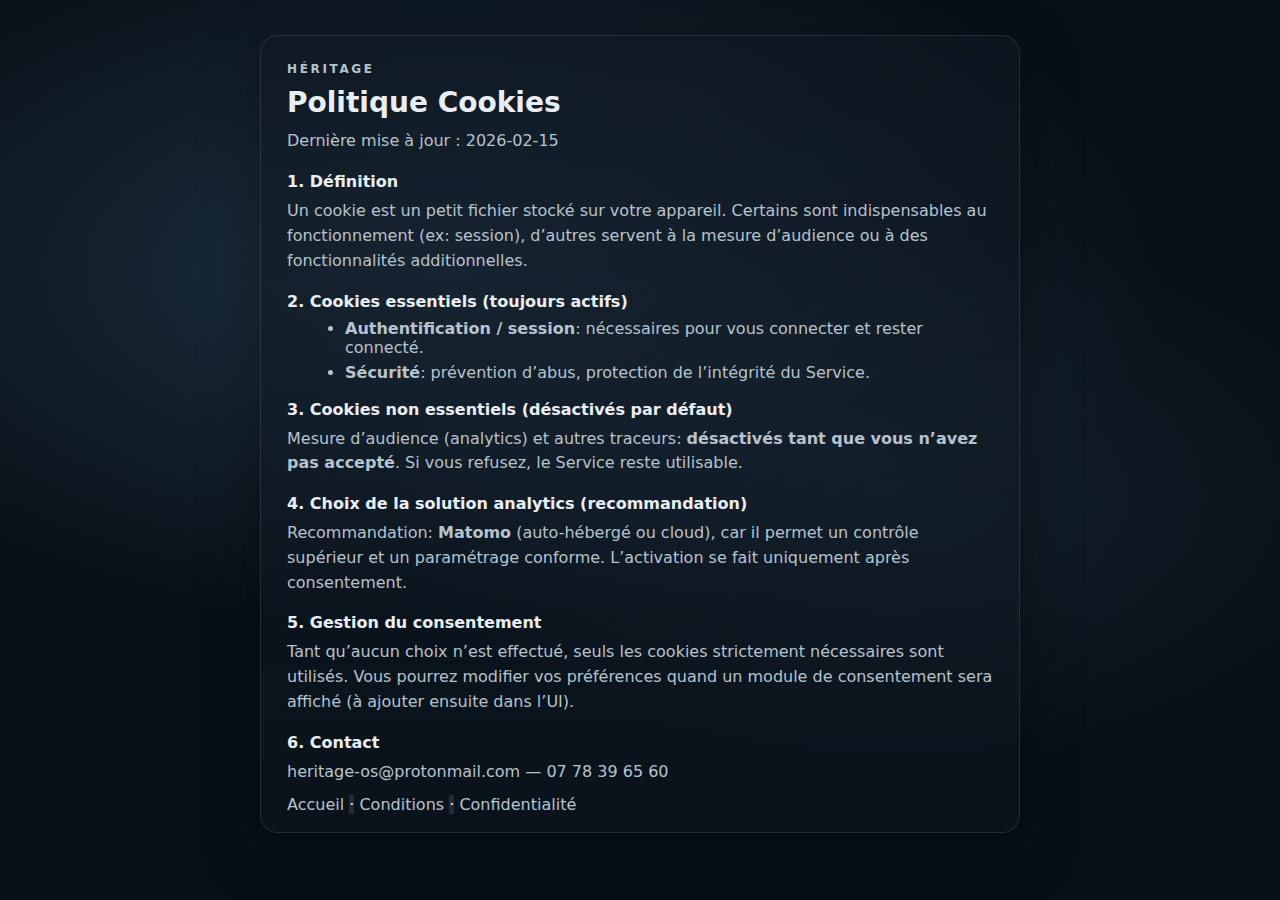
<file: cookies.html>
<!doctype html>
<html lang="fr">
<head>
  <meta charset="utf-8" />
  <meta name="viewport" content="width=device-width,initial-scale=1" />
  <title>Politique Cookies — HÉRITAGE</title>
  <link rel="stylesheet" href="/heritage.css" />
</head>
<body>
  <main class="wrap">
    <section class="card legal">
      <div class="brand">HÉRITAGE</div>
      <h1>Politique Cookies</h1>
      <p class="muted">Dernière mise à jour : 2026-02-15</p>

      <h2>1. Définition</h2>
      <p>
        Un cookie est un petit fichier stocké sur votre appareil. Certains sont indispensables au fonctionnement (ex: session),
        d’autres servent à la mesure d’audience ou à des fonctionnalités additionnelles.
      </p>

      <h2>2. Cookies essentiels (toujours actifs)</h2>
      <ul>
        <li><strong>Authentification / session</strong>: nécessaires pour vous connecter et rester connecté.</li>
        <li><strong>Sécurité</strong>: prévention d’abus, protection de l’intégrité du Service.</li>
      </ul>

      <h2>3. Cookies non essentiels (désactivés par défaut)</h2>
      <p>
        Mesure d’audience (analytics) et autres traceurs: <strong>désactivés tant que vous n’avez pas accepté</strong>.
        Si vous refusez, le Service reste utilisable.
      </p>

      <h2>4. Choix de la solution analytics (recommandation)</h2>
      <p>
        Recommandation: <strong>Matomo</strong> (auto-hébergé ou cloud), car il permet un contrôle supérieur et un paramétrage conforme.
        L’activation se fait uniquement après consentement.
      </p>

      <h2>5. Gestion du consentement</h2>
      <p>
        Tant qu’aucun choix n’est effectué, seuls les cookies strictement nécessaires sont utilisés.
        Vous pourrez modifier vos préférences quand un module de consentement sera affiché (à ajouter ensuite dans l’UI).
      </p>

      <h2>6. Contact</h2>
      <p>
        <a href="mailto:heritage-os@protonmail.com">heritage-os@protonmail.com</a> — <a href="tel:+33778396560">07 78 39 65 60</a>
      </p>

      <div class="legal-footer">
        <a href="/">Accueil</a>
        <span class="sep">·</span>
        <a href="/terms.html">Conditions</a>
        <span class="sep">·</span>
        <a href="/privacy.html">Confidentialité</a>
      </div>
    </section>
  </main>
</body>
</html>
</file>
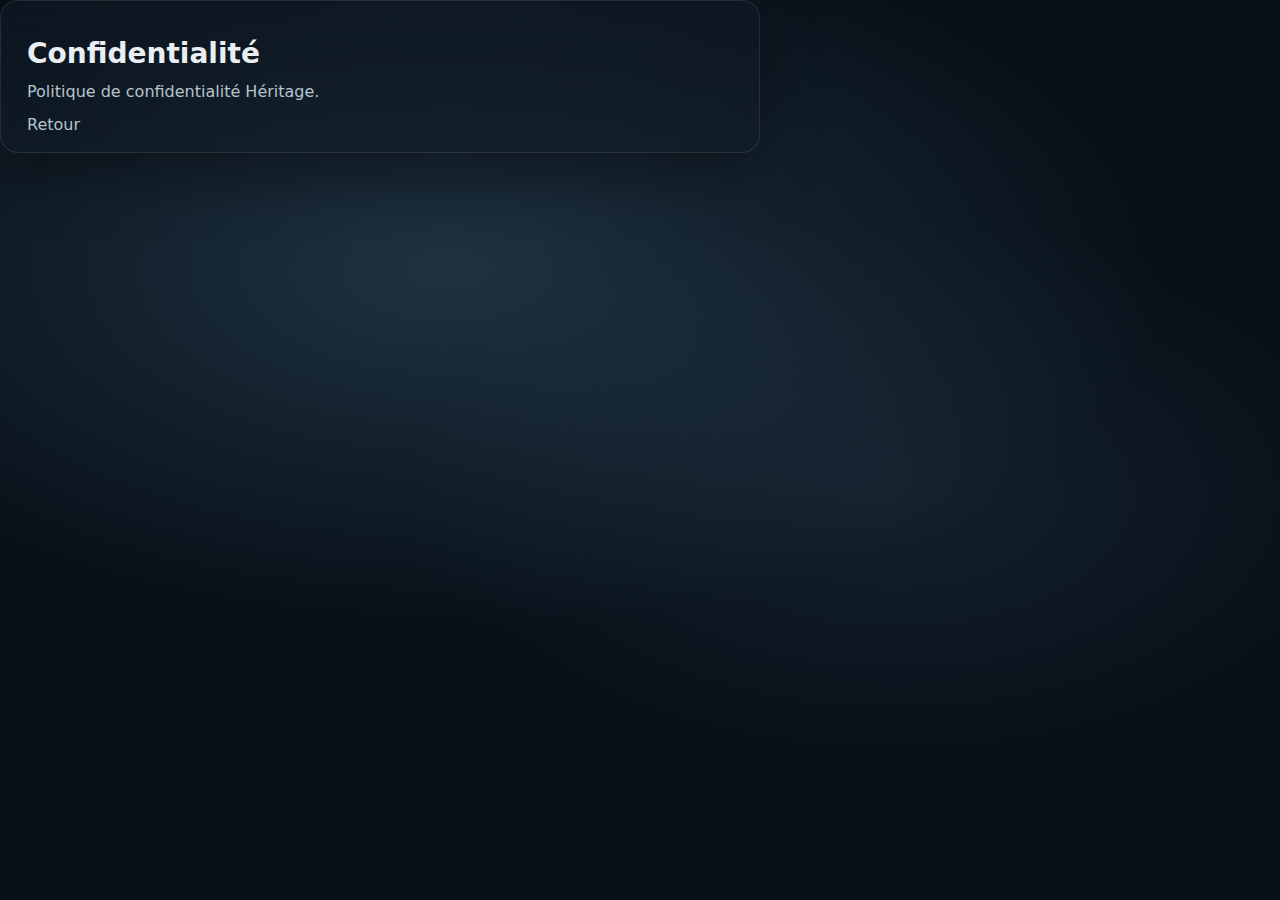
<file: privacy.html>
<!DOCTYPE html>
<html>
<head>
<meta charset="utf-8">
<link rel="stylesheet" href="heritage.css">
</head>
<body>
<div class="card">
<h1>Confidentialité</h1>
<p>Politique de confidentialité Héritage.</p>
<a href="index.html">Retour</a>
</div>
</body>
</html>
</file>
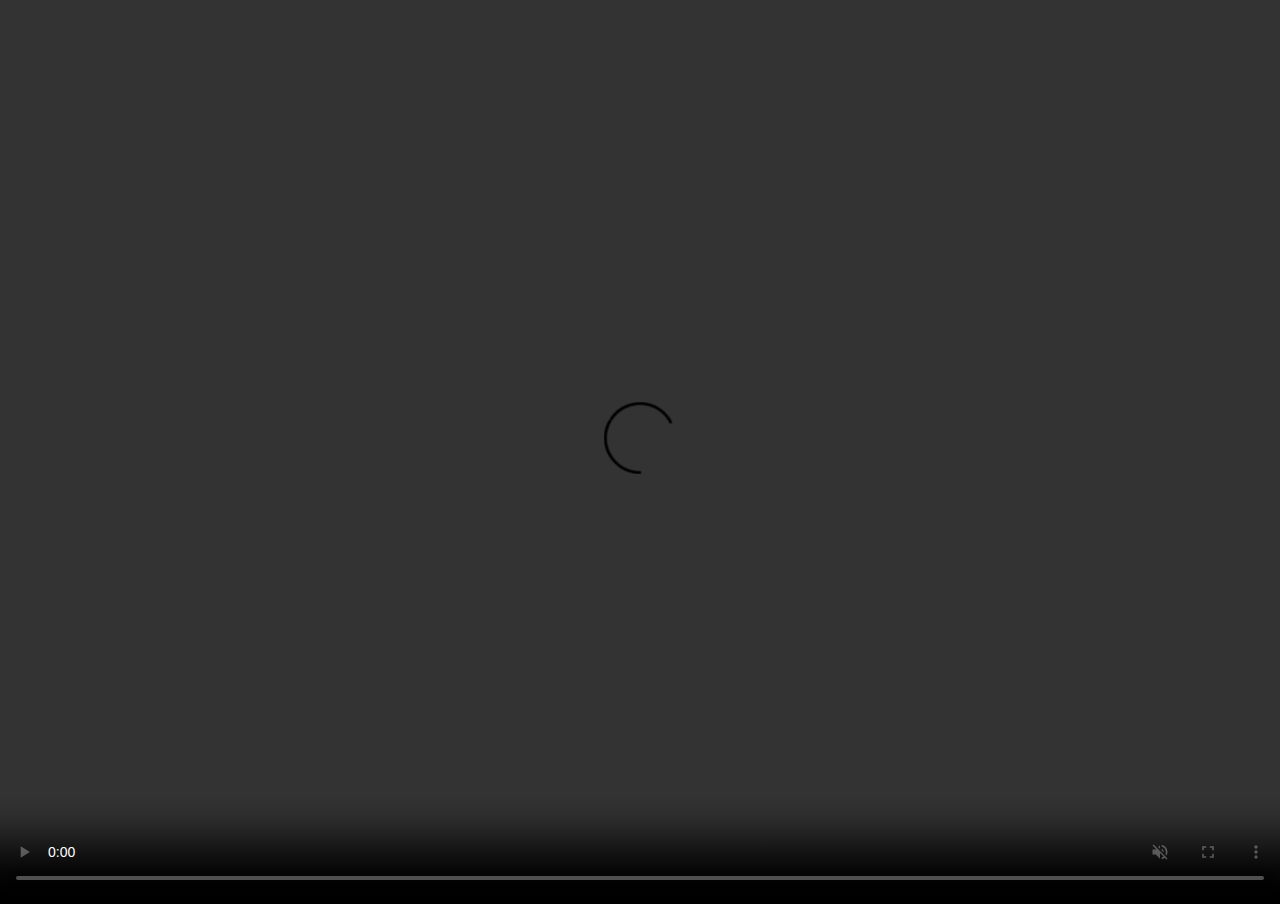
<file: video-test.html>
<!doctype html>
<html>
<head>
  <meta charset="utf-8"/>
  <meta name="viewport" content="width=device-width,initial-scale=1"/>
  <title>VIDEO TEST</title>
  <style>
    html,body{margin:0;height:100%;background:#000}
    video{width:100%;height:100%;object-fit:cover}
  </style>
</head>
<body>
  <video id="v" controls playsinline preload="auto">
    <source src="assets/bg.mp4" type="video/mp4">
  </video>
  <script>
    // tente autoplay (souvent bloqué iOS), mais au moins "Play" doit marcher via controls
    const v=document.getElementById('v');
    v.muted=true; // pour maximiser chances autoplay iOS
    v.play().catch(()=>{});
  </script>
</body>
</html>
</file>
<file: heritage.css>
:root{
  --bg:#071018; --panel:rgba(15,25,35,.60); --panel2:rgba(15,25,35,.40);
  --text:#e9eef3; --muted:#b7c3cd; --line:rgba(255,255,255,.10);
  --accent:#3D5A73;
}
*{box-sizing:border-box} html,body{height:100%}
body{
  margin:0; font-family:system-ui,-apple-system,Segoe UI,Roboto,Arial,sans-serif;
  background:radial-gradient(1200px 600px at 35% 30%, rgba(61,90,115,.45), transparent 60%),
             radial-gradient(900px 500px at 70% 55%, rgba(42,63,82,.35), transparent 55%),
             var(--bg);
  color:var(--text);
}
a{color:var(--muted); text-decoration:none} a:hover{color:var(--text)}
.wrap{min-height:100vh;display:flex;align-items:center;justify-content:center;padding:28px 18px 60px}
.card{
  width:min(760px,94vw);
  background:linear-gradient(180deg,var(--panel),var(--panel2));
  border:1px solid var(--line); border-radius:18px;
  box-shadow:0 20px 60px rgba(0,0,0,.35);
  padding:26px 26px 18px;
}
.brand{letter-spacing:.22em;font-weight:700;color:var(--muted);text-transform:uppercase;font-size:12px}
h1{margin:10px 0 10px;font-size:28px} h2{margin:18px 0 8px;font-size:16px}
p{margin:0 0 10px;color:var(--muted);line-height:1.55}
ul{margin:8px 0 10px 18px;color:var(--muted)} li{margin:6px 0}
.sep{height:1px;background:var(--line);margin:16px 0}
.footer{margin-top:16px;padding-top:14px;border-top:1px solid var(--line);display:flex;justify-content:center}
.footer-links{display:flex;gap:16px;flex-wrap:wrap;justify-content:center;align-items:center;font-size:13px;letter-spacing:.03em}
.footer-links a{padding:8px 10px;border-radius:10px;border:1px solid transparent}
.footer-links a:hover{border-color:var(--line);background:rgba(255,255,255,.03)}
.consent{position:fixed;left:16px;right:16px;bottom:16px;z-index:9999;display:none}
.consent-inner{
  margin:0 auto;width:min(980px,calc(100vw - 32px));
  background:linear-gradient(180deg, rgba(15,25,35,.92), rgba(15,25,35,.82));
  border:1px solid var(--line); border-radius:16px; padding:14px 14px 12px;
  box-shadow:0 18px 60px rgba(0,0,0,.45);
}
.consent-row{display:flex;gap:12px;align-items:flex-start;justify-content:space-between;flex-wrap:wrap}
.btns{display:flex;gap:10px;align-items:center;flex-wrap:wrap}
button{
  border:1px solid var(--line); background:rgba(255,255,255,.06); color:var(--text);
  padding:10px 12px; border-radius:12px; cursor:pointer; font-weight:600
}
button.primary{background:rgba(61,90,115,.45); border-color:rgba(61,90,115,.65)}
.small{font-size:12px;color:var(--muted)}
</file>
